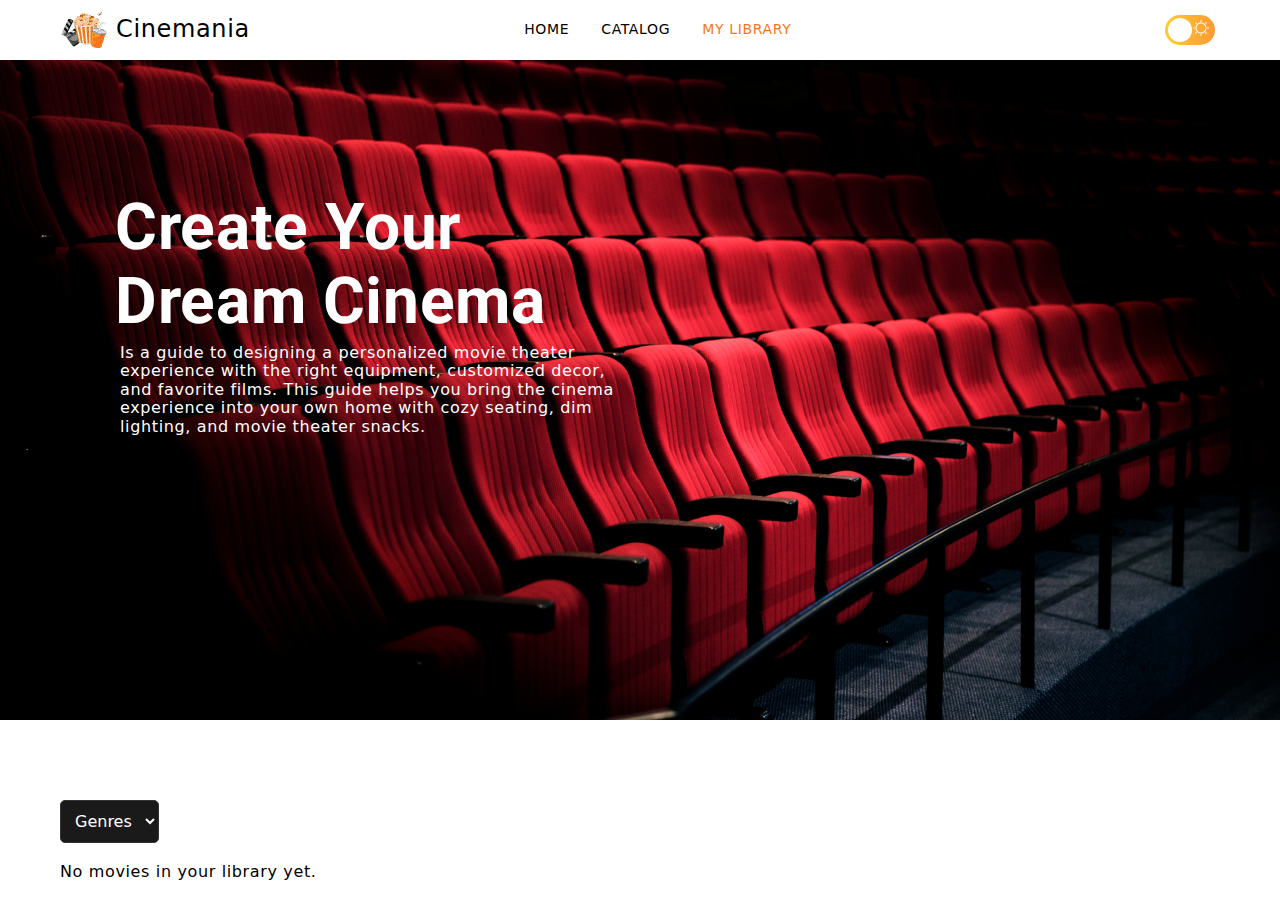
<file: src/library.html>
<!DOCTYPE html>
<html lang="en" data-theme="dark">

<head>
  <meta charset="utf-8">
  <meta name="viewport" content="width=device-width, initial-scale=1.0">
  <meta name="description" content="Movie Trailer Project coded by the Kod-Cetesi Team">
  <link rel="icon" href="./img/movie.png" type="image/x-icon">
  <link rel="stylesheet" href="./css/library.css">
  <link rel="stylesheet" href="./css/modal.css">
  <link rel="preconnect" href="https://fonts.googleapis.com">
  <link
    href="https://fonts.googleapis.com/css2?family=Montserrat:ital,wght@0,100..900;1,100..900&family=Raleway:ital,wght@0,500;1,500&family=Roboto:wght@400;500;700&display=swap"
    rel="stylesheet">
  <script>
    var localS = localStorage.getItem("theme");
    if (localS === "light") {
      document.documentElement.setAttribute("data-theme", "light");
    }
  </script>
  <title>Cinemania</title>
  <link rel="stylesheet" href="https://cdnjs.cloudflare.com/ajax/libs/modern-normalize/1.0.0/modern-normalize.min.css">
  <link rel="stylesheet" href="https://cdnjs.cloudflare.com/ajax/libs/font-awesome/6.4.0/css/all.min.css">
</head>

<body class="catalog-page">
  <header class="site-header">
    <div class="header-container">
      <a href="./index.html" class="logo">
        <img class="logo-img" src="./img/cinemania.png" alt="logo">
        <text class="logo-text">Cinemania</text>
      </a>
      <div class="mobile-menu-container" id="mobile-menu-container" data-menu>
        <a href="/index.html" class="mob-menu-logo">
          <img class="mob-menu-logo-img" src="./img/cinemania.png" alt="logo" class="mob-menu-logo-img">
        </a>
        <nav class="site-nav">
          <ul class="nav-list">
            <li class="nav-list-item">
              <a href=".//index.html" class="nav-menu index-page">Home</a>
            </li>
            <li class="nav-list-item">
              <a href="./catolog.html" class="nav-menu catalog-page">Catalog</a>
            </li>
            <li class="nav-list-item">
              <a href="./library.html" class="nav-menu my-library-page">My Library</a>
            </li>
          </ul>
        </nav>
      </div>
      <button type="button" class="header-menu-btn" data-menu-open>Menu</button>
      <div class="theme" id="theme-switcher">
        <div class="toggle">
          <span class="icon sun"><img src="./img/sun.png"></span>
          <div class="circle"></div>
          <span class="icon moon"><img src="./img/moon.png"></span>
        </div>
      </div>
    </div>
    <div class="backdrop visually-hidden" data-backdrop></div>
  </header>

  <section class="hero">
    <img src="./img/d2.png">
      <h1 class="hero-div-h1">Create Your Dream Cinema</h1>
      <p class="hero-div-p">Is a guide to designing a personalized movie theater experience with the right equipment, customized decor, and favorite films. This guide helps you bring the cinema experience into your own home with cozy seating, dim lighting, and movie theater snacks.</p>
  </section>

  <div class="filter-container">
    <select id="genre-filter" class="filter-dropdown">
      <option value="">Genres</option>
    </select>
  </div>

    <main>
      <div id="library-movies" class="movie-grid"></div>
    </main>

  <main>
    <script type="module" src="./js/api-service-2.js"></script>
    <script src="./js/library.js"></script>
</body>


</html>
</file>
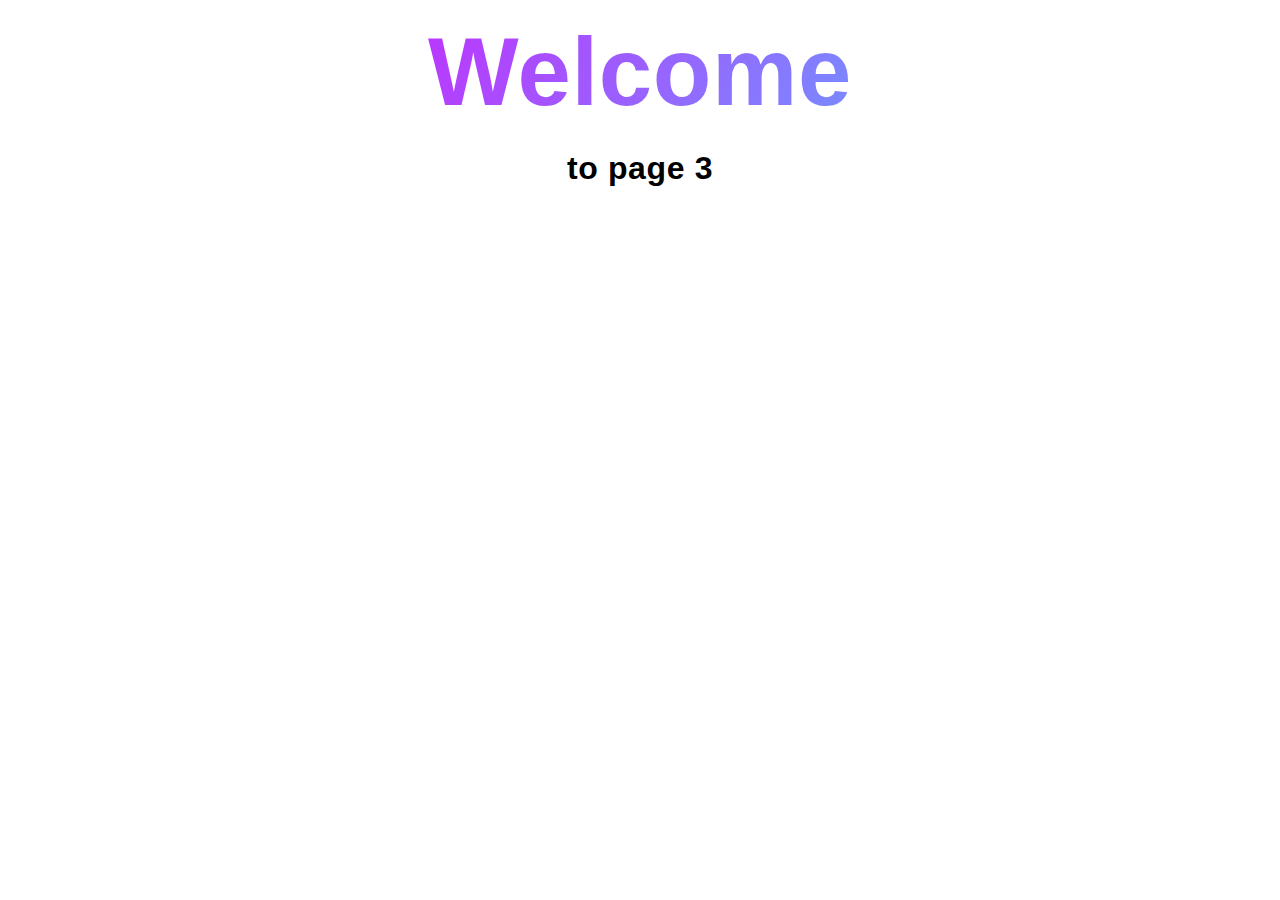
<file: src/page-3.html>
<!DOCTYPE html>
<html lang="en">
  <head>
    <meta charset="UTF-8" />
    <meta http-equiv="X-UA-Compatible" content="IE=edge" />
    <meta name="viewport" content="width=device-width, initial-scale=1.0" />
    <title>Page 3</title>
    <link rel="stylesheet" href="./css/styles.css" />
  </head>
  <body>
    <load
      src="./partials/header.html"
      icon-path="./img/sprite.svg#logo"
      highlight-curr="active"
    />

    <main>
      <div class="container">
        <h1 class="main-title">
          <span class="main-title-gradient">Welcome</span> to page 3
        </h1>
        <load src="./partials/back-link.html" />
      </div>
    </main>

    <load src="./partials/footer.html" />
  </body>
</html>
</file>
<file: src/css/library.css>
.hero-img {
  z-index: 1;
  position: absolute;
}

/* Global Styles */
* {
  box-sizing: border-box;
}

:root {
  --text-color: #000; /* Gündüz modu yazı rengi */
  --background-color: #fff; /* Gündüz modu arka plan rengi */
  --span-color: #111;
}

.dark-mode {
  --text-color: #fff; /* Gece modu yazı rengi */
  --background-color: #121212; /* Gece modu arka plan rengi */
  --span-color: #fff;
}

option {
  color: red;
}

span {
  color: var(--span-color); /* Span rengi değişkene bağlanıyor */
  transition: color 0.3s ease; /* Geçiş efekti */
}

/* Diğer elemanlar için yazı rengi */
*,
:before,
:after {
  box-sizing: border-box;
}

body {
  margin: 0;
  font-family: 'Roboto', sans serif;
  font-weight: 500;
}

button,
input {
  margin: 0;
  font-family: inherit;
  font-size: 100%;
  line-height: 1.15;
}

button {
  text-transform: none;
}

button,
[type='button'],
[type='reset'],
[type='submit'] {
  appearance: none;
  -webkit-appearance: button;
}

ul {
  margin-top: 0;
  margin-bottom: 0;
  padding: 0;
  list-style: none;
}

h1,
h2,
h3,
h4,
h5,
h6,
p {
  margin: 0;
}

a {
  outline: none;
  text-decoration: none;
}

button {
  background-color: rgba(0, 0, 0, 0);
  border: none;
  margin: 0;
  padding: 0;
}

/* Temel stil ayarları */
/* Temel stil ayarları */
.theme {
  display: flex;
  justify-content: center;
  align-items: center;
}

.toggle {
  width: 60px;
  height: 30px;
  background: linear-gradient(90deg, #ffcc33, #ff9933); /* Gündüz modu rengi */
  border-radius: 60px;
  display: flex;
  align-items: center;
  justify-content: space-between;
  padding: 0 5px;
  position: relative;
  cursor: pointer;
  transition: background 0.3s ease;
}

.circle {
  width: 24px;
  height: 24px;
  background: white;
  border-radius: 50%;
  position: absolute;
  top: 3px;
  left: 3px;
  transition: transform 0.3s ease;
  z-index: 2;
}

.icon {
  font-size: 14px;
  color: white;
  z-index: 1;
  opacity: 1;
  transition: opacity 0.3s ease;
}

.sun {
  position: absolute;
  left: 28px;
  opacity: 1;
  z-index: 999;
}

.moon {
  position: absolute;
  right: 30px;
  opacity: 0; /* Gündüz modunda gizli */
}

/* Gece moduna geçildiğinde */
body.dark-mode .toggle {
  background: linear-gradient(90deg, #333, #666); /* Gece modu rengi */
}

body.dark-mode .circle {
  transform: translateX(30px);
}

body.dark-mode .sun {
  opacity: 0; /* Güneşi gizle */
}

body.dark-mode .moon {
  opacity: 1; /* Ayı göster */
}

body {
  color: var(--text-color);
  letter-spacing: 0.04em;
  background-color: var(--background);
  font-family: Roboto, sans-serif;
  font-style: normal;
  transition: background-color 0.25s cubic-bezier(0.4, 0, 0.2, 1);
}

body.is-open {
  overflow: hidden;
}

input,
button {
  font: inherit;
}

.container {
  width: 100%;
  margin: 0 auto;
  padding-left: 20px;
  padding-right: 20px;
}

@media screen and (min-width: 320px) {
  .container {
    max-width: 320px;
  }
}

@media screen and (min-width: 768px) {
  .container {
    max-width: 768px;
    padding-left: 32px;
    padding-right: 32px;
  }
}

@media screen and (min-width: 1280px) {
  .container {
    max-width: 1280px;
    padding-left: 32px;
    padding-right: 32px;
  }
}

@media screen and (min-width: 320px) {
  .section {
    padding: 28px 0;
  }
}

@media screen and (min-width: 768px) {
  .section {
    padding: 40px 0;
  }
}

@media screen and (min-width: 1280px) {
  .section {
    padding: 80px 0;
  }
}

.visually-hidden {
  clip: rect(0 0 0 0);
  width: 1px;
  height: 1px;
  margin: -1px;
  position: absolute;
}

@keyframes Scale {
  0% {
    transform: scale(1);
  }

  100% {
    transform: scale(1.5);
  }
}

body {
  scrollbar-width: none;
}

.button {
  color: #111;
  background: linear-gradient(141.22deg, #ffc226 9.4%, #f84922 91.91%);
  border-radius: 74px;
  padding: 12px 24px;
  font-size: 12px;
  font-weight: 500;
}

@media screen and (min-width: 768px) {
  .button {
    padding: 10px 24px;
    font-size: 14px;
    line-height: 1.43;
  }
}

@media screen and (min-width: 1280px) {
  .button {
    padding: 12px 24px;
    font-size: 16px;
    line-height: 1.4;
  }
}

.button:hover,
.button:focus {
  color: #f87719;
  background: none;
  border: 1px solid #f87719;
}

.header-container {
  justify-content: space-between;
  align-items: center;
  padding-top: 8px;
  padding-bottom: 8px;
  display: flex;
  padding: 0px 60px;
}

@media screen and (min-width: 768px) {
  .header-container {
    padding-top: 12px;
    padding-bottom: 12px;
  }
}

@media screen and (min-width: 1280px) {
  .header-container {
    padding-top: 6px;
    padding-bottom: 6px;
  }
}

.logo {
  align-items: center;
  display: flex;
  color: var(--text-color);
}

@media screen and (min-width: 1280px) {
  .logo {
    margin-right: 90px;
  }
}

.logo-img {
  max-width: 100%;
}

@media screen and (min-width: 768px) {
  .logo-img {
    margin-right: 8px;
  }
}

.logo-text {
  transition: color 0.25s cubic-bezier(0.4, 0, 0.2, 1);
  display: none;
}

@media screen and (min-width: 768px) {
  .logo-text {
    font-size: 24px;
    font-weight: 400;
    line-height: 1.16;
    display: inline-block;
  }
}

.header-menu-btn {
  display: none;
}

@media screen and (max-width: 767px) {
  .header-menu-btn {
    text-transform: uppercase;
    color: var(--muted-text);
    background-color: rgba(0, 0, 0, 0);
    border: none;
    outline: none;
    font-size: 12px;
    font-weight: 500;
    line-height: 1.16;
    transition: color 0.25s cubic-bezier(0.4, 0, 0.2, 1);
    display: block;
  }
}

.nav-list {
  display: none;
}

@media screen and (min-width: 768px) {
  .nav-list {
    gap: 32px;
    font-size: 14px;
    font-weight: 500;
    line-height: 1.14;
    display: flex;
  }
}

.nav-menu {
  text-transform: uppercase;
  color: var(--muted-text);
}

body.index-page .nav-menu.index-page,
body.my-library-page .nav-menu.my-library-page,
.nav-menu:hover,
.nav-menu:focus {
  color: #f87719;
}

.nav-menu.my-library-page {
  color: #f87719;
}

.theme {
  cursor: pointer;
  width: 38px;
  height: 16px;
  border-radius: 194px;
  align-items: center;
  gap: 14px;
  padding: 5px;
  display: flex;
  position: relative;
}

@media screen and (min-width: 768px) {
  .theme {
    width: 54px;
    height: 20px;
    gap: 24px;
    margin-left: auto;
  }
}

@media screen and (min-width: 1280px) {
  .theme {
    width: 60px;
    height: 24px;
    gap: 24px;
  }
}

.theme:before {
  content: '';
  z-index: 2;
  width: 12px;
  height: 12px;
  transform: translateX(18px);

  border-radius: 50px;
  transition: transform 0.25s cubic-bezier(0.4, 0, 0.2, 1);
  position: absolute;
  top: 12%;
}

@media screen and (min-width: 768px) {
  .theme:before {
    width: 16px;
    height: 16px;
    transform: translateX(30px);
  }
}

@media screen and (min-width: 1280px) {
  .theme:before {
    width: 18px;
    height: 18px;
    transform: translateX(34px);
  }
}

.theme:after {
  content: '';
  z-index: 2;
  width: 10px;
  height: 10px;
  transform: translateX(18px) rotate(0);
  background-color: rgba(0, 0, 0, 0);
  border-right-width: 2px;
  border-radius: 50px;
  transition: transform 0.25s cubic-bezier(0.4, 0, 0.2, 1);
  position: absolute;
  top: 17%;
  left: 40px;
}

@media screen and (min-width: 768px) {
  .theme:after {
    width: 14px;
    height: 14px;
    transform: translateX(-3px) rotate(180deg);
    top: 19%;
  }
}

@media screen and (min-width: 1280px) {
  .theme:after {
    width: 15px;
    height: 15px;
    transform: translateX(-35px) rotate(180deg);
    top: 19%;
  }
}

#icon-moon,
#icon-sun {
  width: 8px;
  height: 8px;
}

@media screen and (min-width: 768px) {
  #icon-moon,
  #icon-sun {
    width: 11px;
    height: 11px;
  }
}

@media screen and (min-width: 1280px) {
  #icon-moon,
  #icon-sun {
    width: 13px;
    height: 13px;
  }
}

.backdrop {
  background-color: var(--backdrop-bgc);
  opacity: 0.2;
  width: 100%;
  height: 100%;
  z-index: 2;
  transition: opacity 0.25s cubic-bezier(0.4, 0, 0.2, 1);
  position: absolute;
  top: 0;
  left: 0;
}

.backdrop.visually-hidden {
  opacity: 0;
}

.mobile-menu-container {
  margin: 0 auto;
}

@media screen and (max-width: 767px) {
  .mobile-menu-container {
    background-color: var(--mob-menu-bg);
    height: 100%;
    z-index: 100;
    width: calc(100% - 116px);
    border-radius: 0 8px 8px 0;
    padding: 20px;
    transition: transform 0.25s cubic-bezier(0.4, 0, 0.2, 1);
    position: absolute;
    top: 0;
    left: 0;
    transform: translateX(-100%);
  }

  .mobile-menu-container .nav-list {
    flex-direction: column;
    gap: 24px;
    display: flex;
  }

  .mobile-menu-container.is-open {
    transform: translateX(0);
  }

  .mobile-menu-container.is-open .mob-menu-logo-img {
    display: block;
  }
}

.mob-menu-logo-img {
  width: 30px;
  height: 24px;
  margin-bottom: 44px;
  display: none;
}

.visually-hidden {
  width: 1px;
  height: 1px;
  clip: rect(0 0 0 0);
  border: 0;
  margin: -1px;
  padding: 0;
  position: absolute;
  overflow: hidden;
}
/* hero section */

.second-section {
  justify-content: center;
  align-items: center;
}

@media screen and (min-width: 768px) {
  .second-section {
    margin-bottom: 52px;
  }
}
@media screen and (min-width: 1280px) {
  .second-section {
    margin-left: auto;
    margin-right: auto;
  }
}

@media (min-width: 1280px) {
  .hero-container {
    max-width: 1280px;
    margin: 0 auto;
  }
}

.hero {
  display: flex;
  justify-content: center; /* Yatayda ortalama */
  align-items: center; /* Dikeyde ortalama */
  height: 100vh; /* Sayfanın tamamını kaplaması için */
  max-width: 100%;
  max-height: 660px;
  overflow: hidden;
}

.hero img {
  width: 100%;
  height: auto;
}

.hero-div-h1 {
  position: absolute;
  z-index: 998;
  width: 450px;
  font-size: 64px;
  font-family: 'Roboto', sans-serif;
  margin-right: 600px;
  margin-bottom: 250px;
  color: #fff;
}

#library-movies {
  display: flex;
  gap: 16px;
}

.hero-div-p {
  width: 520px;
  position: absolute;
  margin-right: 520px;
  color: #fff;
}

.movie-grid {
  display: flex;
  flex-wrap: wrap;
  gap: 30px;
  padding-top: 20px;
  padding: 0px 60px;
}

.movie-card {
  width: 200px;
  background: #222;
  color: white;
  border-radius: 8px;
  text-align: center;
}

.movie-card img {
  width: 100%;
  border-radius: 8px;
}

.remove-btn {
  background: red;
  color: white;
  border: none;
  padding: 5px;
  cursor: pointer;
  padding-bottom: 200px;
  position: absolute;
  bottom: 10px;
  left: 180px;
}

.filter-container {
  display: flex;
  justify-content: flex-start;
  margin-bottom: 20px;
}

.filter-dropdown {
  background-color: #1a1a1a;
  color: white;
  padding: 10px;
  font-size: 16px;
  border: 1px solid #333;
  border-radius: 5px;
  outline: none;
  cursor: pointer;
  margin-top: 80px;
  margin-left: 60px;
}

.filter-dropdown:hover {
  border-color: orange;
}

@media (min-width: 768px) {
  .hero-div {
    padding-top: 62px;
    padding-left: 32px;
  }
}
@media (min-width: 1280px) {
  .hero-div {
    padding-top: 158px;
  }
}

@media (min-width: 1280px) {
  .hero-div-text {
    max-width: 464px;
    margin-left: 25px;
  }
}
@media (min-width: 768px) {
  .hero-div-text {
    max-width: 357px;
    margin-bottom: 32px;
  }
}
.hero-div-text {
  max-width: 228px;
  margin-bottom: 20px;
}

.star-rating {
  display: flex;
  gap: 5px;
  font-size: 2rem;
  color: #f84119;
  margin-bottom: 28px;
}

.star.full {
  color: #f84119;
}

.star.half {
  color: #f84119;
}

.star.empty {
  color: #f84119;
}

/* Varsayılan (Gündüz Modu) */
body {
  background-color: #ffffff;
  color: #000000;
  transition: background-color 0.3s ease, color 0.3s ease;
}

button.toggle-dark-mode {
  padding: 10px 20px;
  cursor: pointer;
  background-color: #007bff;
  border: none;
  border-radius: 5px;
  transition: background-color 0.3s ease;
  opacity: 0;
  width: 6px;
  height: 2px;
  z-index: 999;
}

/* Gece Modu */
body.dark-mode {
  background-color: #121212;
  color: #ffffff;
}

.hero-title {
  color: #fff;
  align-items: center;
  margin-bottom: 16px;
  font-size: 32px;
  font-weight: 700;
  line-height: 1.18;
  display: flex;
  width: 800px;
}

@media (min-width: 768px) {
  .hero-title {
    font-size: 38px;
    line-height: 1.2;
  }
}

@media (min-width: 1280px) {
  .hero-title {
    margin-bottom: 16px;
    font-size: 64px;
    line-height: 1.17;
  }
}

.hero-description {
  width: 367px;
  color: #f8f8f8;
  font-size: 14px;
  font-weight: 400;
  line-height: 1.14;
  font-family: 'Roboto';
  font-size: 16px;
  line-height: 18.75px;
  text-align: left;
  text-underline-position: from-font;
  text-decoration-skip-ink: none;
}

@media (min-width: 1280px) {
  .movie-text {
    font-size: 16px;
    line-height: 1.18;
  }
}
@media (min-width: 768px) {
  .movie-text {
    font-size: 14px;
    line-height: 1.14;
  }
}
.watch-trailer {
  display: flex;
  padding: 12px 24px;
  justify-content: baseline;
  align-items: center;
  gap: 20px;
}

.watch-trailer-btn {
  border: 1px solid #fff;
  border-radius: 74px;
  width: 117px;
  margin-right: 8px;
  padding: 12px 24px;
  font-size: 12px;
  font-weight: 700;
  line-height: 1.16;
  font-family: 'Roboto', 'sans-serif';
}
.watch-trailer-btn {
  cursor: pointer;
  background: 0 0;
  border: none;
  margin: 0;
  margin-right: 0px;
  padding: 0;
}
@media (min-width: 1280px) {
  .watch-trailer-btn {
    width: 160px;
    font-size: 16px;
    line-height: 1.12;
  }
}
@media (min-width: 768px) {
  .watch-trailer-btn {
    justify-content: center;
    width: 140px;
    padding: 12px 24px;
    font-size: 14px;
    line-height: 1.4;
  }
}
.watch-trailer-btn {
  color: #111;
  background: linear-gradient(141.22deg, #ffc226 9.4%, #f84119 91.91%);
  border: none;
}

.more-details-btn {
  border-radius: 74px;
  padding: 12px 24px;
  font-size: 12px;
  border: 1px solid #fff;
  color: white;
  width: 140px;
  font-weight: 700;
  line-height: 1.16;
  font-family: 'Roboto', 'sans-serif';
}

/* search by id , genre , year */

@media screen and (min-width: 1280px) {
  .catalog-container {
    width: 1278px;
    margin: 0 auto;
  }
}
@media screen and (min-width: 768px) {
  .catalog-container {
    width: 768px;
    margin: 0 auto;
  }
}
@media screen and (min-width: 320px) {
  .catalog-container {
    width: 280px;
    margin: 0 auto;
  }
}
.catalog-container {
  width: 280px;
  margin: 0 auto;
}

@media screen and (min-width: 1280px) {
  .search-div {
    padding-bottom: 48px;
  }
}
@media screen and (min-width: 768px) {
  .search-div {
    margin-bottom: 0;
    padding-bottom: 36px;
  }
}
@media screen and (min-width: 320px) {
  .search-div {
    margin-bottom: 50px;
    padding-bottom: 16px;
  }
}
.search-div {
  margin-bottom: 30px;
}

.catalog-form {
  flex-wrap: wrap;
  width: 220px;
  display: flex;
}
@media screen and (min-width: 320px) {
  .catalog-form {
    flex-wrap: wrap;
    width: 280px;
    height: 40px;
    display: flex;
    position: relative;
  }
  @media screen and (min-width: 768px) {
    .catalog-form {
      flex-wrap: nowrap;
      width: 548px;
      height: 44px;
      margin: auto;
    }
  }

  @media screen and (min-width: 1280px) {
    .catalog-form {
      width: 795px;
      height: 48px;
    }
  }
}

@media screen and (min-width: 320px) {
  .catalog-form-input {
    width: 173px;
    height: 40px;
    margin-right: 12px;
    padding-left: 24px;
    padding-right: 30px;
  }
  @media screen and (min-width: 768px) {
    .catalog-form-input {
      width: 188px;
      height: 44px;
    }
  }

  @media screen and (min-width: 1280px) {
    .catalog-form-input {
      width: 315px;
      height: 48px;
      margin-right: 20px;
    }
  }
}
.search {
  box-sizing: border-box;
  border: 1px solid whitesmoke;
  color: lightgray;
  background-color: #0000;
  border-radius: 8px;
  font-family: Roboto;
  font-size: 14px;
  font-style: normal;
  font-weight: 500;
  line-height: 1.5;
  display: block;
}
@media screen and (min-width: 1280px) {
  .search {
    font-size: 16px;
  }
}

.catalog-form-input {
  width: 173px;
  height: 40px;
  margin-right: 12px;
  padding-left: 24px;
  padding-right: 30px;
}

.catalog-form-button {
  background: linear-gradient(141.22deg, #ffc226 9.4%, #f84119 91.91%);
  border: none;
  border-radius: 50%;
  justify-content: center;
  align-items: center;
  width: 30px;
  height: 30px;
  margin-top: 12px;
  display: flex;
}

@media screen and (min-width: 320px) {
  .catalog-form-button {
    width: 40px;
    height: 40px;
  }
  @media screen and (min-width: 768px) {
    .catalog-form-button {
      width: 44px;
      height: 44px;
      margin-top: 0;
    }
  }
  @media screen and (min-width: 1280px) {
    .catalog-form-button {
      width: 48px;
      height: 48px;
    }
  }
}

/* Genel Grid Ayarları */
#movies {
  display: flex;
  flex-wrap: wrap;
  align-items: center;
  gap: 80px; /* Kartlar arasındaki boşluk */
  padding: 100px;
  padding-top: 0px;
  justify-content: center;
}

/* Film Kartları */
.movie-card {
  background-color: #fff;
  border-radius: 10px;
  box-shadow: 0 4px 8px rgba(0, 0, 0, 0.1);
  overflow: hidden;
  transition: transform 0.3s ease, box-shadow 0.3s ease;
  width: 374px;
  height: 574px;
}

.movie-card:hover {
  transform: translateY(-10px);
  box-shadow: 0 6px 12px rgba(0, 0, 0, 0.2);
}

.movie-poster {
  width: 374px;
  height: 574px;
  display: block;
  object-fit: cover;
}

.movie-info {
  padding: 15px;
  text-align: center;
}

.movie-title {
  font-size: 1.2rem;
  font-weight: 500;
  margin: 10px 0;
  color: white;
  padding-top: 420px;
  padding-right: 450px;
  width: 700px;
  height: 0px;
  display: flex;
  font-family: 'Roboto', sans-serif;
  line-height: 23px;
}

.movie-rating {
  font-size: 1rem;
  color: #f39c12;
}

/* Responsive Ayarlar */
@media (max-width: 768px) {
  #movies {
    grid-template-columns: repeat(
      2,
      1fr
    ); /* Daha küçük ekranlar için 2 sütun */
  }
}

@media (max-width: 480px) {
  #movies {
    grid-template-columns: 1fr; /* Mobil cihazlar için 1 sütun */
  }
}

.search-input {
  width: 315px;
  height: 48px;
  background-color: transparent;
  border-radius: 8px;
  color: white;
  align-items: center;
  padding-left: 24px;
  font-family: 'Roboto';
  font-weight: 500;
  font-size: 16px;
  line-height: 18px;
  border-color: white;
  border-width: 1px;
}

.search-dropdown {
  width: 95px;
  height: 48px;
  background-color: transparent;
  color: white;
  text-align: center;
  font-weight: 500;
  border-radius: 8px;
}

.search-option {
  color: black;
}

.search-section {
  display: flex;
  gap: 20px;
  align-items: center;
  justify-content: center;
  padding-bottom: 48px;
}

.search-btn {
  color: white;
  cursor: pointer;
  z-index: 4;
  border: none;
}

.movie-poster-container {
  position: relative;
  display: block;
  width: 400px;
}

.movie-poster {
  width: 100%;
  height: auto;
}

.movie-overlay {
  position: absolute;
  top: 0;
  left: 0;
  font-family: 'Roboto', sans-serif;
  color: white;
  width: 100%;
  height: 700px;
  display: flex;
  flex-direction: column;
  justify-content: center;
  align-items: center;
  opacity: 1;
  z-index: 999;
}

.movie-date-genres {
  display: flex;
  gap: 5px;
  font-weight: 500;
  font-family: 'Roboto', sans-serif;
  line-height: 23px;
  margin-top: 50px;
}

s .movie-release-date,
.movie-genres {
  font-size: 12px;
  font-family: 'Roboto', sans-serif;
  color: grey;
}

.movie-release-date {
  font-size: 12px;
  font-family: 'Roboto', sans-serif;
  color: grey;
}

.movie-card {
  position: relative;
  width: 400px; /* Kartın genişliği */
  border-radius: 8px;
  box-shadow: 0 4px 8px rgba(0, 0, 0, 0.2);
  overflow: hidden;
  background-color: #fff;
  transition: transform 0.3s;
  height: auto;
}

.movie-card img {
  width: 100%; /* Resmin genişliği, kart genişliğine uyacak şekilde */
  height: auto; /* Yükseklik orantılı olarak ayarlanacak */
  object-fit: cover; /* Resmin kapsaması için */
  display: block;
}

.movie-card .movie-info {
  padding: 10px;
  text-align: center;
}

.movie-card .movie-info p {
  margin: 5px 0;
}

.movie-card:hover {
  transform: scale(1.05); /* Hover efekti */
}

.movie-poster-container {
  position: relative;
  height: 500px; /* Resim alanı yüksekliği */
}

.movie-overlay {
  position: absolute;
  bottom: 0;
  left: 0;
  right: 0;
  color: white;
  padding: 10px;
  display: block;
  background: linear-gradient(
    180deg,
    rgba(0, 0, 0, 0) 43.48%,
    rgba(0, 0, 0, 0.9) 80.16%
  );
}

.movie-grid {
  display: grid;
  grid-template-columns: repeat(auto-fill, minmax(200px, 1fr));
  gap: 20px;
  margin: 20px 0;
}

.movie-card {
  background-color: #222;
  color: white;
  border-radius: 8px;
  overflow: hidden;
  text-align: center;
  box-shadow: 0 4px 8px rgba(0, 0, 0, 0.2);
}

.movie-poster {
  width: 100%;
  height: auto;
}

.movie-info {
  padding: 10px;
}

.pagination {
  display: flex; /* Flexbox kullanarak yatay hizalama */
  justify-content: center; /* Ortada hizalama */
  align-items: center; /* Dikey merkezleme */
  gap: 10px; /* Elemanlar arasındaki boşluk */
  margin: 20px 0; /* Üst ve alt boşluk */
}

.pagination-btn {
  background: transparent; /* Arka plan yok */
  color: grey;
  border: none;
  font-size: 20px;
  cursor: pointer;
  transition: transform 0.2s ease, color 0.3s;
}

.pagination-btn:hover {
  transform: scale(1.2);
  color: #ff7b00;
}

.pagination-btn:disabled {
  color: #666;
  cursor: not-allowed;
}

.page {
  display: flex;
  justify-content: center;
  align-items: center;
  width: 40px;
  height: 40px;
  font-size: 16px;
  color: grey;
  border: 2px solid grey;
  border-radius: 50%; /* Daire yap */
  cursor: pointer;
  transition: all 0.3s ease;
}

.page.active {
  background: linear-gradient(135deg, #ff7b00, #ff3f81);
  color: white;
  border-color: transparent;
  font-weight: bold;
  box-shadow: 0 4px 6px rgba(0, 0, 0, 0.3);
}

.page:hover {
  background: linear-gradient(135deg, #ff7b00, #ff3f81);
  color: whitef;
  border-color: transparent;
}

.dots {
  font-size: 20px;
  color: grey;
  padding: 8px;
  cursor: default;
}

.page-numbers {
  display: flex;
  gap: 16px;
}
</file>
<file: src/css/modal.css>
.modal {
  display: flex;
  align-items: center;
  justify-content: center;
  position: fixed;
  top: 0;
  left: 0;
  width: 100%;
  height: 100%;
  background-color: rgba(0, 0, 0, 0.8); /* Arka plan siyah transparan */
  z-index: 1000;
  padding: 20px;
  backdrop-filter: blur(8px); /* Arka plana blur efekti */
}

.modal-overview-title {
  font-size: 14px;
  font-weight: lighter;
  font-family: 'Roboto', monospace;
  font-style: normal;
  color: white;
}

#modal-title {
  color: white;
  font-family: 'Roboto' sans-serif;
  font-size: 24px;
  font-weight: 300;
  padding-bottom: 28px;
}

#modal-votes {
  padding-left: 62px;
  color: white;
}

#modal-popularity {
  padding-left: 78px;
  color: white;
}

#modal-genre {
  padding-left: 110px;
  color: white;
}

.modal-vote {
  color: #b7b7b7;
  font-size: 16px;
  padding-bottom: 2px;
}

.modal-content {
  display: flex;
  background-color: #1a1a1a; /* Koyu arka plan */
  color: #fff;
  border-radius: 20px;
  padding: 20px;
  max-width: 800px;
  width: 100%;
  gap: 20px;
  box-shadow: 0 10px 20px rgba(0, 0, 0, 0.5);
  border: 1px solid #ffa726; /* Turuncu dış kenar */
}

.modal-content img {
  border-radius: 15px;
  max-width: 300px;
  width: 100%;
}

.modal-details {
  display: flex;
  flex-direction: column;
  gap: 10px;
  width: 100%;
}

#add-to-library {
  background-color: #1a1a1a; /* Turuncu renk */
  color: #000;
  border: 1px solid #ff6341;
  border-radius: 74px;
  cursor: pointer;
  font-weight: lighter;
  font-size: 16px;
  transition: background-color 0.3s ease;
  width: 140px;
  height: 40px;
  padding-bottom: 2px;
  margin-top: 24px;
}

.modal-button {
  font-family: 'Roboto', sans-serif;
  font-size: 12px;
  color: white;
  font-weight: 300;
}

#add-to-library:hover {
  background-color: #ff9800; /* Daha koyu turuncu */
}

.close-button {
  position: absolute;
  top: 15px;
  right: 20px;
  font-size: 24px;
  font-weight: bold;
  cursor: pointer;
  color: #fff;
}

.close-button:hover {
  color: #ffa726; /* Turuncu */
}
</file>
<file: src/css/styles.css>
/**
  |============================
  | include css partials with
  | default @import url()
  |============================
*/
/* Common styles */
@import url('./reset.css');
@import url('./base.css');
@import url('./container.css');
@import url('./animations.css');

/* Sections style */
@import url('./header.css');
@import url('./vite-promo.css');
@import url('./badges.css');
@import url('./back-link.css');
@import url('./footer.css');
@import url('./index.css');
@import url('./modal.css');
@import url('./catolog.css');
</file>
